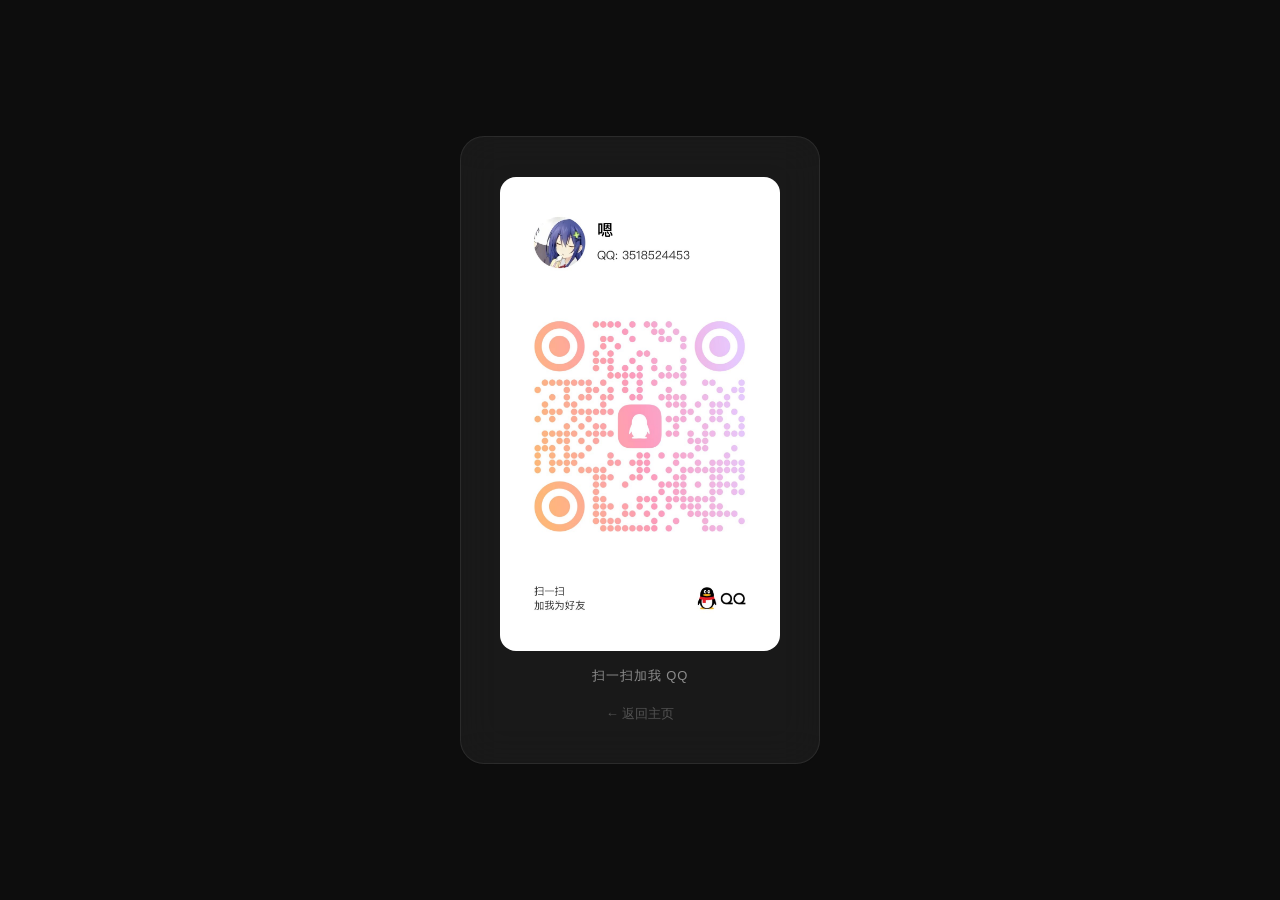
<file: qq.html>
<!DOCTYPE html>
<html lang="zh">
<head>
    <meta charset="UTF-8">
    <meta name="viewport" content="width=device-width, initial-scale=1.0">
    <title>联系我 - QQ</title>
    <style>
        * {
            margin: 0;
            padding: 0;
            box-sizing: border-box;
        }
        body {
            font-family: "Microsoft YaHei", sans-serif;
            background: #0d0d0d;
            min-height: 100vh;
            display: flex;
            justify-content: center;
            align-items: center;
            padding: 20px;
        }
        .container {
            background: rgba(255, 255, 255, 0.05);
            backdrop-filter: blur(20px);
            border: 1px solid rgba(255, 255, 255, 0.08);
            border-radius: 24px;
            padding: 40px 30px;
            max-width: 360px;
            width: 100%;
            text-align: center;
        }
        .qr-code {
            width: 100%;
            max-width: 280px;
            height: auto;
            border-radius: 16px;
            margin: 0 auto 16px;
            display: block;
            background: #fff;
            padding: 12px;
        }
        .tip {
            color: rgba(255, 255, 255, 0.5);
            font-size: 13px;
            letter-spacing: 1px;
        }
        .back-link {
            display: block;
            margin-top: 20px;
            color: rgba(255, 255, 255, 0.25);
            font-size: 13px;
            text-decoration: none;
            transition: color 0.3s;
        }
        .back-link:hover {
            color: rgba(255, 255, 255, 0.5);
        }
    </style>
</head>
<body>
    <div class="container">
        <img src="images/qq.png" alt="QQ二维码" class="qr-code">
        <p class="tip"> 扫一扫加我 QQ</p>
        <a href="index.html" class="back-link">← 返回主页</a>
    </div>
</body>
</html>
</file>
